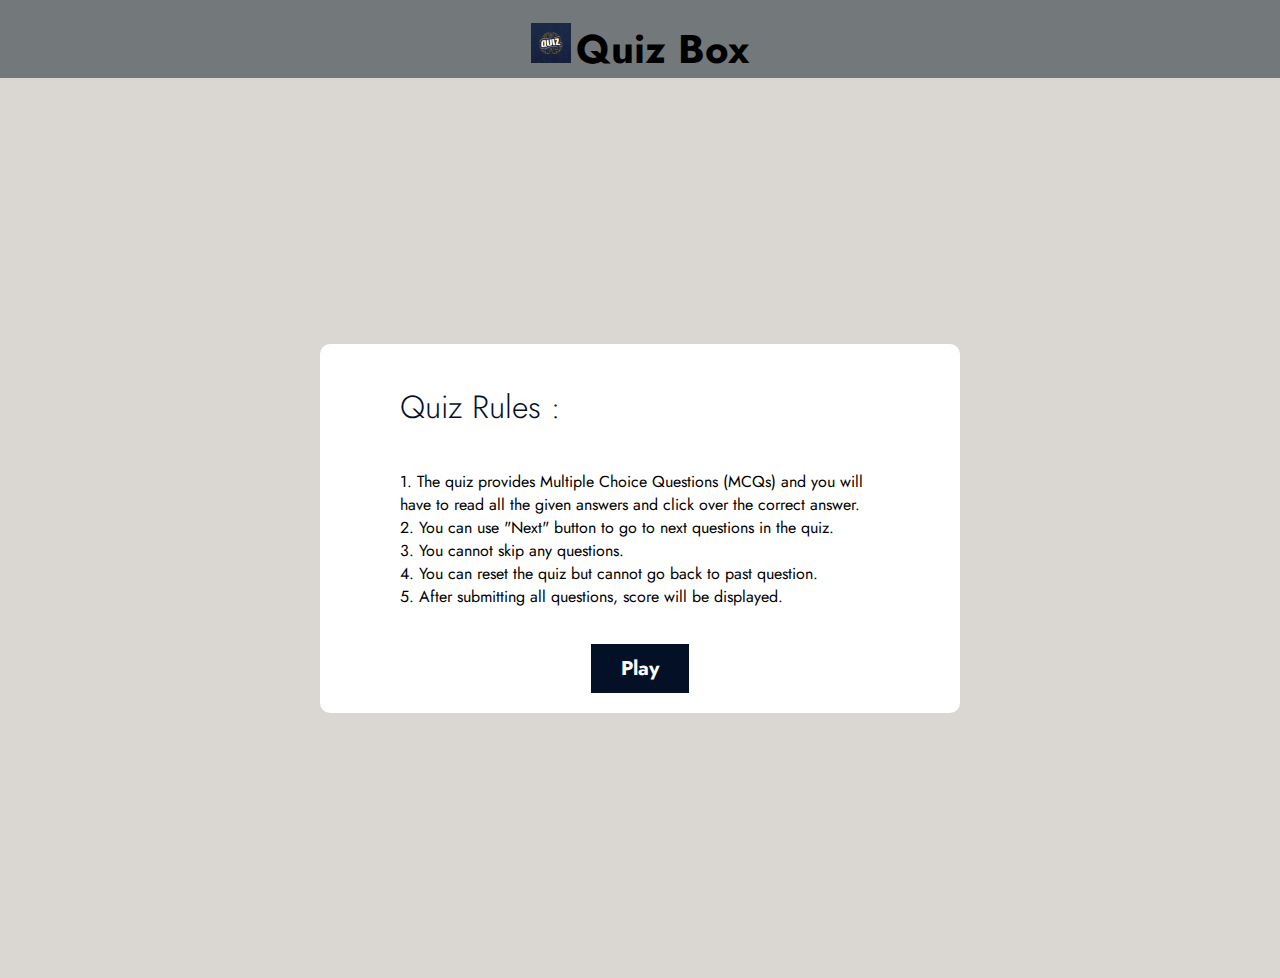
<file: index.html>
<!DOCTYPE html>
<html lang="en">

<head>
    <meta charset="UTF-8">
    <meta http-equiv="X-UA-Compatible" content="IE=edge">
    <meta name="viewport" content="width=device-width, initial-scale=1.0">
    <link rel="stylesheet" href="assets/css/style.css">
    <title>Quiz box</title>
</head>

<body>

    <!-- Heading and logo -->
    <header>
        <h1 id="heading">
            <img id="logo" src="assets/images/logo.jpg" alt="logo">Quiz Box
        </h1>
    </header>
    <main class="main-area">
        <!-- Display quiz rules -->
        <section class="inner-area">

            <h2> Quiz Rules :</h2>
            <p> 1. The quiz provides Multiple Choice Questions (MCQs) and you will have to read all the given answers
                and click over the correct answer.</p>
            <p> 2. You can use "Next" button to go to next questions in the quiz.</p>
            <p> 3. You cannot skip any questions.</p>
            <p> 4. You can reset the quiz but cannot go back to past question.</p>
            <p> 5. After submitting all questions, score will be displayed.</p>

            <!-- Start quiz button -->
            <br><br>
            <p class="textcentre"><a href="quiz.html" class="btn">Play</a>
            </p>

        </section>
    </main>

</body>

</html>
</file>
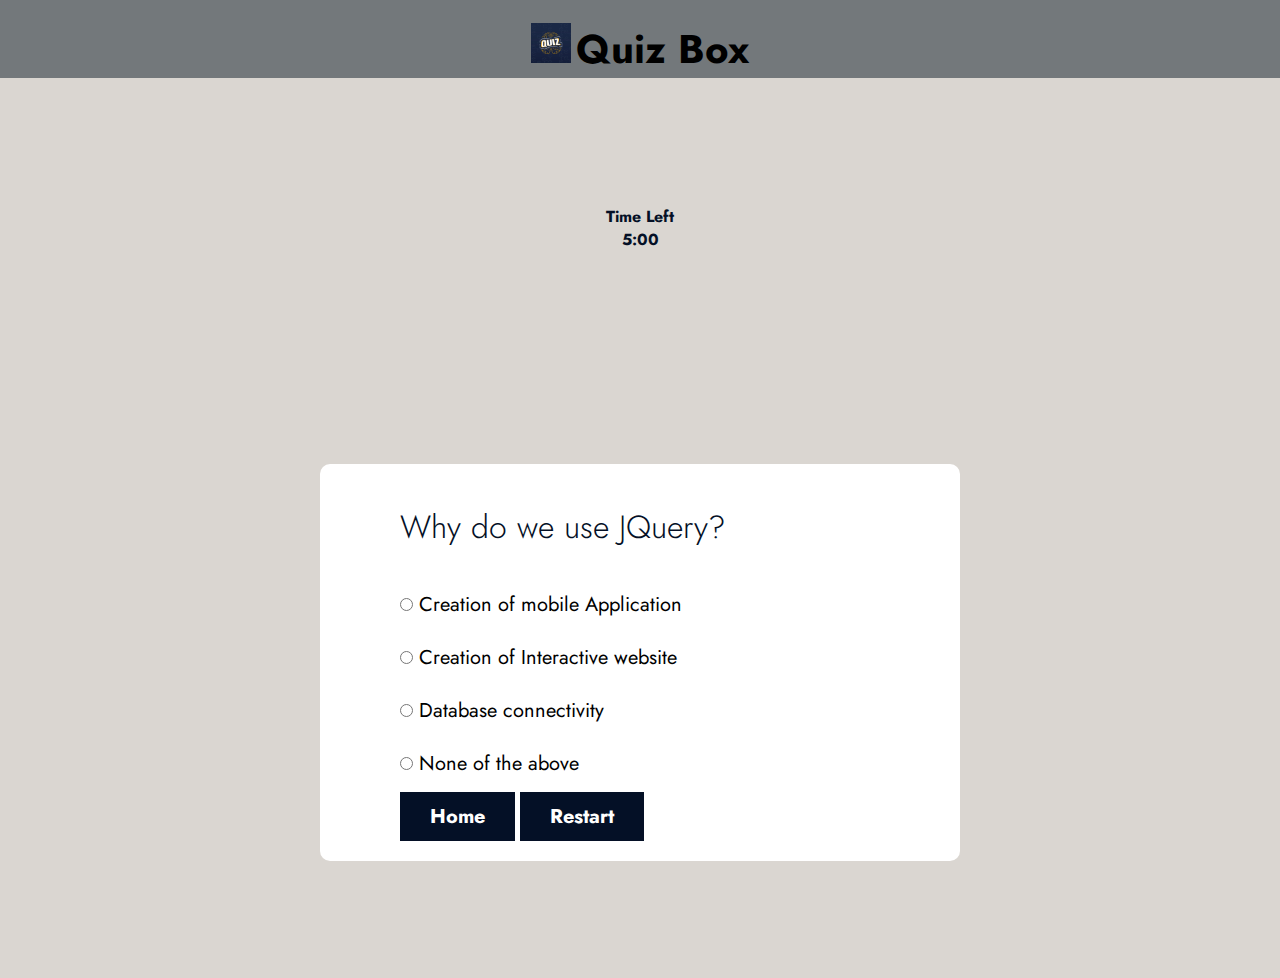
<file: quiz.html>
<!DOCTYPE html>
<html lang="en">

<head>
    <meta charset="UTF-8">
    <meta http-equiv="X-UA-Compatible" content="IE=edge">
    <meta name="viewport" content="width=device-width, initial-scale=1.0">
    <link rel="stylesheet" href="assets/css/style.css">
    <title>Quiz box</title>
</head>

<body>

    <!-- Heading and logo -->
    <header>
        <h1 id="heading">
            <img id="logo" src="assets/images/logo.jpg" alt="logo">Quiz Box
        </h1>
    </header>
    <main class="main-area">

        <!-- Display time left for the quiz -->
        <div id="timer">
            <h4>Time Left</h4>
            <h4 id="countdown">5:00</h4>
        </div>

        <!-- Game area with questions and choices -->
        <section class="inner-area">
            <h2 id="question" class="question">Question</h2>
            <ul id="choices">
                <li>
                    <input type="radio" name="choice" id="choice1" class="choice">
                    <label for="choice1" id="option1">Option1</label>
                </li>

                <li>
                    <input type="radio" name="choice" id="choice2" class="choice">
                    <label for="choice2" id="option2">Option2</label>
                </li>

                <li>
                    <input type="radio" name="choice" id="choice3" class="choice">
                    <label for="choice3" id="option3">Option3</label>
                </li>

                <li>
                    <input type="radio" name="choice" id="choice4" class="choice">
                    <label for="choice4" id="option4">Option4</label>
                </li>
            </ul>
            <button class="hide" id="next">Next</button>

            <!-- Score area -->
            <div id="score" class="score-area">
            </div>
            <a href="index.html" class="btn" id="refresh">Home</a>
            <a href="quiz.html" class="btn" id="ref">Restart</a>

        </section>
    </main>

    <script src="assets/js/questions.js"></script>
    <script src="assets/js/script.js"></script>
</body>

</html>
</file>
<file: assets/css/style.css>
@import url('https://fonts.googleapis.com/css2?family=Jost:wght@300&display=swap');

/* Main view setup*/
* {
    margin: 0;
    padding: 0;
    font-family: 'Jost', sans-serif;
    box-sizing: border-box;
}

.main-area {
    width: 100%;
    min-height: 100vh;
    display: grid;
    place-items: center;
    background-color: #dad6d1;
}

/* header */

#heading {
    color: black;
    text-align: center;
    font-size: 2.5rem;
    padding-top: 20px;
    background-color: rgba(72, 79, 83, 0.766)
}

/* logo */

#logo {
    height: 40px;
    padding-right: 5px;
}

/* Home */

.rules {
    padding-top: 50px;
}

.rules h2 {
    text-align: center;
    color: rgb(4, 16, 38);
}

.rules p {
    font-weight: bold;
    padding-top: 20px;
    padding-left: 20px;
}

.textcentre {
    text-align: center;
}

/* timer */

#timer {
    color: rgb(4, 16, 38);
    margin-top: 30px;
    font-weight: bold;
}

#countdown {
    text-align: center;
}

/* game area */

.inner-area {
    width: 90vw;
    background-color: #fff;
    padding: 30px;
    border-radius: 10px;
    margin: 20px;
}

.inner-area h2 {
    font-size: 2rem;
    font-weight: 300;
    margin: 10px 0 40px 0;
    color: rgb(4, 16, 38);
}

.inner-area li {
    font-size: 1.25rem;
    list-style: none;
    margin-top: 1.5rem;
    margin-bottom: 1.5rem;
}

input {
    cursor: pointer;
}

#next,
.btn {
    text-decoration: none;
    padding: 10px 30px;
    font-size: 20px;
    font-weight: bold;
    margin: auto;
    outline: none;
    border: none;
    background-color: rgb(4, 16, 38);
    color: #fff;
    margin-top: 40px;
    margin-bottom: 15px;
    cursor: pointer;
}

#next,
.btn:hover {
    background-color: rgba(35, 41, 47, 0.521);
}

/* score area */

#score {

    margin-top: 30px;
    padding: 30px 40px;
}

#score h3 {
    font-size: 30px;
    text-align: center;
}

#score .btn {
    margin-top: 20px;
    background-color: rgb(6, 45, 109);
    color: #fff;
    display: block;
}

#score .btn:hover {
    margin-top: 20px;
    background-color: rgb(87, 122, 178);
    color: #fff;
}

.score-area {
    display: none;
}

/* For small screen sizes 800px and down */

@media (min-width: 800px) {
    .inner-area {
        width: 50vw;
        padding: 30px 80px;
    }
}

/* hide the radio buttons after selection */

.hide {
    display: none;
}
</file>
